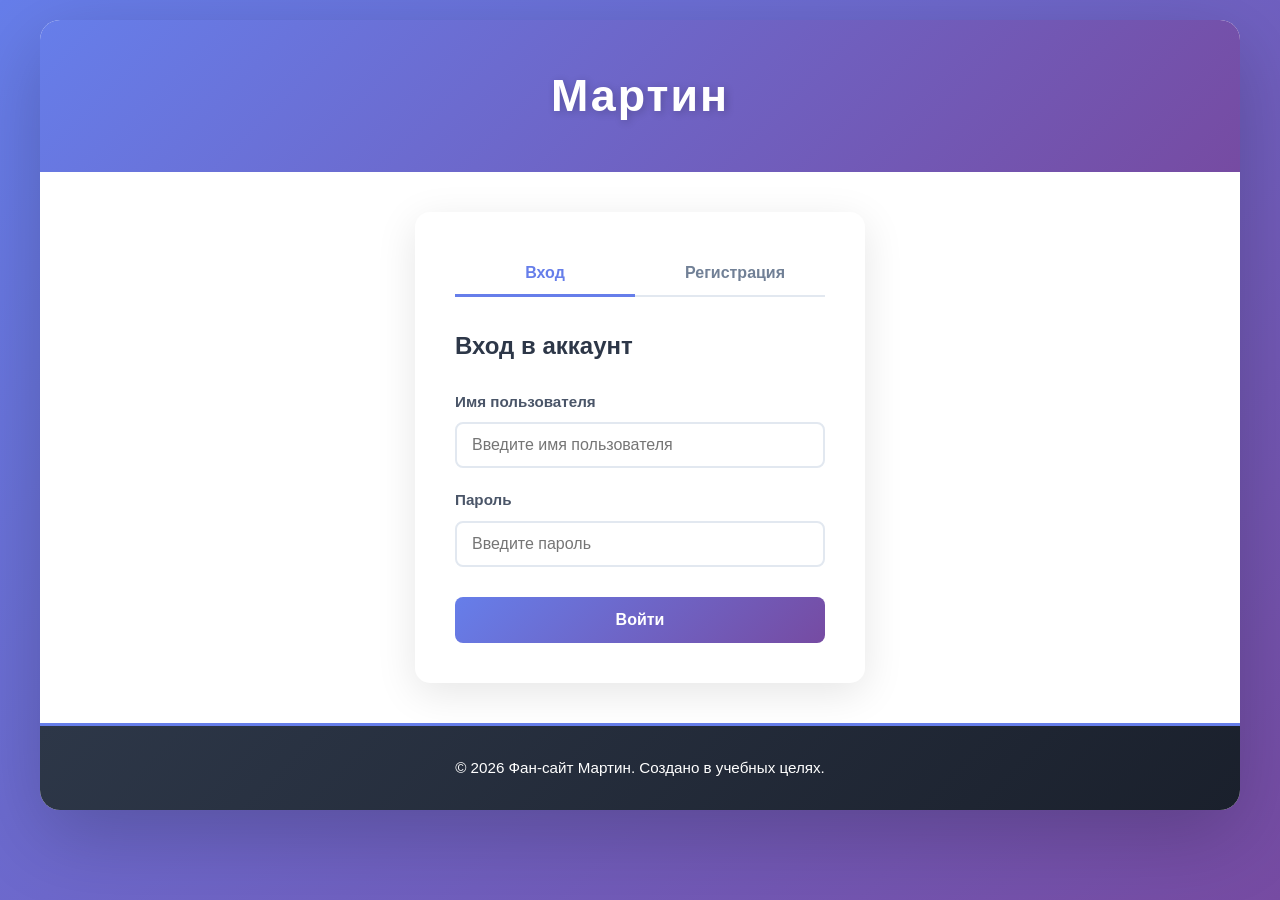
<file: index.html>
<!DOCTYPE html>
<html lang="ru">
<head>
    <meta charset="UTF-8">
    <meta name="viewport" content="width=device-width, initial-scale=1.0">
    <title>МАРТИН | Официальный сайт</title>
    <link rel="stylesheet" href="style.css">
    <link rel="icon" href="data:image/svg+xml,<svg xmlns='http://www.w3.org/2000/svg' viewBox='0 0 100 100'><text y='.9em' font-size='90'>🎵</text></svg>">
</head>
<body>
    <div class="container" id="page-container">
        <header>
            <h1 id="main-title">Мартин</h1>
            <div class="user-header" id="user-header" style="display: none;">
                <div class="user-info">Добро пожаловать, <span id="username-display"></span>!</div>
                <button class="logout-btn" id="logout-btn">Выход</button>
            </div>
        </header>
        
        <nav>
            <ul class="nav-menu">
                <li><a href="index.html" class="nav-link active" id="home-link">Главная</a></li>
                <li><a href="tour.html" class="nav-link" id="tour-link">Дискография и тур</a></li>
            </ul>
        </nav>

        <main class="content" id="main-content" style="display: none;">
            <section class="hero">
                <img src="assets/martin.png" alt="Мартин" class="featured-image" id="band-photo">
            </section>

            <section class="bio">
                <h2 class="section-title">О певце</h2>
                <p><strong>Мартин -</strong> российский певец, музыкальный продюсер, автор песен, аранжировщик, представитель России на Детском Евровидении 2015, финалист второго сезона телевизионного шоу «Голос. Дети», многократный победитель и обладатель гран-при российских и международных вокальных конкурсов.</p>
            </section>

            <section class="bio_dop">
                <h2 class="section-title">Биография</h2>
                <p>Миша родился 30 апреля 2003 года в Москве в семье математиков. Родители окончили механико-математический факультет Московского Государственного Университета имени М. В. Ломоносова.<br> <br>Начал заниматься вокалом в 3 года. Его мама окончила музыкальную школу, играла на фортепиано, и именно она привила сыну любовь к музыке. В детстве Миша заикался, и врач посоветовал ему заняться пением. Это и привело мальчика в вокальную студию. Миша начал свою сольную карьеру в местном ДК, где первый преподаватель по вокалу — Юлия Нарницкая сразу заметила у мальчика хорошие вокальные данные и слух. Постепенно набираясь навыков, Миша стал выступать на различных конкурсах и занимать призовые места.<br> <br>В 8 лет новым педагогом Миши стала Людмила Симон. Под её руководством он вышел на профессиональный уровень и добился значимых побед в престижных вокальных конкурсах, в том числе приняв участие в шоу Голос. Дети (финалист второго сезона) и Детском Евровидении — 2015 (6-е место среди 17 стран), а также стал актёром музыкального театра «Айвенго», где сыграл более 200 спектаклей. <br> <br>С 2015 по 2017 год был ведущим программы о детских видеоклипах «Горячая десяточка» на телеканале «Карусель».<br> <br>В 2017 году закончил музыкальную школу им. А. А. Алябьева по классу эстрадно-джазового вокала с «красным» дипломом.
            </section>

            <section class="discography-preview">
                <h2 class="section-title">Дискография (основные альбомы)</h2>
                <p class="data-hint">Данные загружаются из файла <code>data/albums.json</code> на сервере.</p>
                <table class="bootstrap-table" id="albums-table">
                    <thead>
                        <tr>
                            <th>Год</th>
                            <th>Название альбома</th>
                        </tr>
                    </thead>
                    <tbody id="albums-tbody">
                        <!-- Заполняется из data/albums.json -->
                    </tbody>
                </table>
                <div class="add-album-section">
                    <h3 class="form-title">Добавить альбом</h3>
                    <form id="add-album-form" class="album-form">
                        <label for="album-year">Год</label>
                        <input type="text" id="album-year" name="year" placeholder="например, 2025" required maxlength="4">
                        <span class="error-message" id="album-year-error"></span>
                        
                        <label for="album-title">Название альбома</label>
                        <input type="text" id="album-title" name="title" placeholder="название альбома" required>
                        <span class="error-message" id="album-title-error"></span>
                        
                        <button type="submit" class="submit-album-btn">Добавить</button>
                    </form>
                    <p id="form-message" class="form-message" aria-live="polite"></p>
                </div>
            </section>

            <section class="download-section">
                <h2 class="section-title">Материалы для скачивания</h2>
                <p class="download-link">
                    <a href="assets/tour-schedule.pdf" download class="download-button" id="pdf-download">
                        📄 Скачать расписание тура 2026 (PDF)
                    </a>
                </p>
            </section>
        </main>

        <footer id="page-footer">
            <p>&copy; 2026 Фан-сайт Мартин. Создано в учебных целях.</p>
        </footer>
    </div>

    <script>
        (function() {
            // === УПРАВЛЕНИЕ АВТОРИЗАЦИЕЙ ===
            const currentToken = localStorage.getItem('authToken');
            const mainContent = document.getElementById('main-content');
            const userHeader = document.getElementById('user-header');
            const usernameDisplay = document.getElementById('username-display');
            const logoutBtn = document.getElementById('logout-btn');

            // Проверка авторизации
            function checkAuth() {
                if (!currentToken) {
                    window.location.href = 'login.html';
                    return;
                }

                // Проверяем валидность токена на сервере
                fetch('api/check_auth.php?token=' + encodeURIComponent(currentToken))
                    .then(r => r.json())
                    .then(data => {
                        if (data.authenticated) {
                            showMainContent(data.username);
                            initializeApp();
                        } else {
                            localStorage.removeItem('authToken');
                            localStorage.removeItem('username');
                            window.location.href = 'login.html';
                        }
                    })
                    .catch(err => {
                        console.error('Auth check error:', err);
                        window.location.href = 'login.html';
                    });
            }

            function showMainContent(username) {
                mainContent.style.display = 'block';
                userHeader.style.display = 'flex';
                usernameDisplay.textContent = username;
            }

            logoutBtn.addEventListener('click', function() {
                logout();
            });

            function logout() {
                const token = localStorage.getItem('authToken');
                fetch('api/logout.php', {
                    method: 'POST',
                    headers: {
                        'Content-Type': 'application/json'
                    },
                    body: JSON.stringify({ token: token })
                })
                .then(() => {
                    localStorage.removeItem('authToken');
                    localStorage.removeItem('username');
                    window.location.href = 'login.html';
                })
                .catch(err => {
                    console.error('Logout error:', err);
                    localStorage.removeItem('authToken');
                    localStorage.removeItem('username');
                    window.location.href = 'login.html';
                });
            }

            // === УПРАВЛЕНИЕ ДАННЫМИ (АЛЬБОМЫ) ===
            function initializeApp() {
                const albumsUrl = 'data/albums.json';
                const saveUrl = 'api/save_albums.php';
                const tbody = document.getElementById('albums-tbody');
                const form = document.getElementById('add-album-form');
                const messageEl = document.getElementById('form-message');

                function showMessage(text, isError) {
                    messageEl.textContent = text;
                    messageEl.className = 'form-message ' + (isError ? 'error' : 'success');
                }

                // Клиентская валидация
                function validateYear(year) {
                    if (!year || year.trim().length === 0) {
                        return 'Год обязателен';
                    }
                    if (!/^\d{4}$/.test(year.trim())) {
                        return 'Год должен состоять из 4 цифр (например, 2025)';
                    }
                    const yearVal = parseInt(year.trim());
                    if (yearVal < 1900 || yearVal > 2100) {
                        return 'Год должен быть между 1900 и 2100';
                    }
                    return null;
                }

                function validateTitle(title) {
                    if (!title || title.trim().length === 0) {
                        return 'Название альбома обязательно';
                    }
                    if (title.trim().length < 2) {
                        return 'Название должно содержать минимум 2 символа';
                    }
                    if (title.trim().length > 100) {
                        return 'Название не должно превышать 100 символов';
                    }
                    return null;
                }

                function clearErrors() {
                    document.getElementById('album-year-error').textContent = '';
                    document.getElementById('album-title-error').textContent = '';
                }

                function showFieldError(elementId, message) {
                    const el = document.getElementById(elementId);
                    if (el) el.textContent = message;
                }

                function escapeHtml(s) {
                    const div = document.createElement('div');
                    div.textContent = s;
                    return div.innerHTML;
                }

                function renderTable(albums) {
                    tbody.innerHTML = '';
                    if (!Array.isArray(albums) || albums.length === 0) {
                        tbody.innerHTML = '<tr><td colspan="3">Нет данных</td></tr>';
                        return;
                    }
                    albums.forEach(function (a, index) {
                        const tr = document.createElement('tr');
                        tr.innerHTML = '<td>' + escapeHtml(a.year) + '</td><td>' + escapeHtml(a.title) + '</td>';
                        tbody.appendChild(tr);
                    });
                }

                function loadAlbums() {
                    fetch(albumsUrl)
                        .then(function (r) {
                            if (!r.ok) throw new Error('HTTP ' + r.status);
                            return r.json();
                        })
                        .then(renderTable)
                        .catch(function (err) {
                            var msg = 'Не удалось загрузить данные. ';
                            if (err.message && err.message.indexOf('HTTP') === 0) msg += err.message + '. ';
                            msg += 'Откройте сайт через веб-сервер (http://...).';
                            tbody.innerHTML = '<tr><td colspan="2">' + escapeHtml(msg) + '</td></tr>';
                        });
                }



                form.addEventListener('submit', function (e) {
                    e.preventDefault();
                    
                    clearErrors();
                    let hasError = false;

                    const year = document.getElementById('album-year').value;
                    const title = document.getElementById('album-title').value;

                    const yearErr = validateYear(year);
                    if (yearErr) {
                        showFieldError('album-year-error', yearErr);
                        hasError = true;
                    }

                    const titleErr = validateTitle(title);
                    if (titleErr) {
                        showFieldError('album-title-error', titleErr);
                        hasError = true;
                    }

                    if (hasError) return;

                    showMessage('Сохранение…', false);
                    
                    const year_trimmed = year.trim();
                    const title_trimmed = title.trim();
                    
                    const url = saveUrl + '?year=' + encodeURIComponent(year_trimmed) + '&title=' + encodeURIComponent(title_trimmed);
                    fetch(url, { method: 'GET' })
                        .then(function (r) {
                            return r.text().then(function (text) {
                                if (text.indexOf('<?php') !== -1) {
                                    return { ok: false, data: { success: false, error: 'php_not_configured' } };
                                }
                                try {
                                    return { ok: r.ok, data: JSON.parse(text) };
                                } catch (e) {
                                    return { ok: false, data: { success: false, error: r.status + ': неверный ответ сервера' } };
                                }
                            });
                        })
                        .then(function (res) {
                            var data = res.data;
                            if (res.ok && data.success) {
                                showMessage('Альбом добавлен и сохранён в файл.', false);
                                form.reset();
                                clearErrors();
                                loadAlbums();
                            } else if (data.error === 'php_not_configured') {
                                showMessage('Сервер отдаёт PHP как текст — он не настроен на выполнение PHP. Добавьте в конфиг nginx блок для PHP и перезапустите nginx.', true);
                            } else {
                                showMessage(data.error || 'Ошибка сохранения', true);
                            }
                        })
                        .catch(function (err) {
                            showMessage('Ошибка: ' + (err.message || 'сервер недоступен'), true);
                        });
                });

                loadAlbums();
            }

            // Проверяем авторизацию при загрузке страницы
            checkAuth();
        })();
    </script>
</body>
</html>
</file>
<file: style.css>
/* Селектор элемента */
* {
    margin: 0;
    padding: 0;
    box-sizing: border-box;
}

body {
    font-family: 'Segoe UI', Tahoma, Geneva, Verdana, sans-serif;
    background: linear-gradient(135deg, #667eea 0%, #764ba2 100%);
    min-height: 100vh;
    padding: 20px;
    line-height: 1.6;
    color: #2d3748;
}

/* Селектор идентификатора */
#page-container {
    max-width: 1200px;
    margin: 0 auto;
    background: white;
    border-radius: 20px;
    box-shadow: 0 25px 80px rgba(0,0,0,0.2);
    overflow: hidden;
}

#main-title {
    background: linear-gradient(135deg, #667eea, #764ba2);
    color: white;
    padding: 40px 30px;
    text-align: center;
    font-size: 2.8em;
    text-shadow: 2px 2px 8px rgba(0,0,0,0.2);
    margin: 0;
    font-weight: 700;
    letter-spacing: 2px;
}

#band-photo {
    width: 100%;
    max-height: 400px;
    object-fit: cover;
    transition: transform 0.3s ease;
}

#band-photo:hover {
    transform: scale(1.02);
}

#page-footer {
    background: linear-gradient(135deg, #2d3748 0%, #1a202c 100%);
    color: white;
    text-align: center;
    padding: 30px 20px;
    font-size: 0.95em;
    border-top: 3px solid #667eea;
}

#top-tracks {
    background: #f7fafc;
    padding: 20px 40px;
    border-radius: 10px;
}

#pdf-download {
    background: #48bb78;
    color: white;
    padding: 15px 30px;
    border-radius: 50px;
    text-decoration: none;
    font-weight: bold;
    display: inline-block;
    transition: transform 0.3s, box-shadow 0.3s;
}

/* Селектор класса */
.container {
    background: white;
}

.nav-menu {
    list-style: none;
    display: flex;
    justify-content: center;
    background: linear-gradient(135deg, #2d3748 0%, #4a5568 100%);
    padding: 0;
    margin: 0;
    box-shadow: 0 4px 15px rgba(0,0,0,0.1);
}

.nav-menu li {
    margin: 0;
}

.nav-link {
    display: block;
    padding: 18px 35px;
    color: white;
    text-decoration: none;
    font-weight: 600;
    transition: all 0.3s ease;
    border-bottom: 3px solid transparent;
}

.nav-link:hover {
    background-color: rgba(102, 126, 234, 0.2);
    border-bottom-color: #667eea;
    transform: translateY(-2px);
}

.nav-link.active {
    background-color: #667eea;
    border-bottom-color: #667eea;
}

.content {
    padding: 50px 40px;
    background: linear-gradient(to bottom, #ffffff 0%, #f8f9fa 100%);
}

.section-title {
    color: #2d3748;
    border-left: 5px solid #667eea;
    padding-left: 20px;
    margin: 40px 0 25px;
    font-size: 2em;
    font-weight: 700;
}

.featured-image {
    width: 100%;
    border-radius: 15px;
    box-shadow: 0 15px 50px rgba(0,0,0,0.2);
    margin-bottom: 30px;
    transition: all 0.4s ease;
}

.featured-image:hover {
    box-shadow: 0 20px 60px rgba(0,0,0,0.25);
    transform: translateY(-5px);
}

/* Стили для hero секции */
.hero {
    margin-bottom: 40px;
    overflow: hidden;
    border-radius: 15px;
}

/* Стили для таблиц */
table {
    width: 100%;
    border-collapse: collapse;
    margin: 30px 0;
    font-size: 0.98em;
    border-radius: 12px;
    overflow: hidden;
    box-shadow: 0 4px 25px rgba(0,0,0,0.08);
    background: white;
}

thead tr {
    background: linear-gradient(135deg, #667eea 0%, #764ba2 100%);
    color: white;
    font-weight: 700;
    text-transform: uppercase;
    letter-spacing: 0.5px;
    font-size: 0.9em;
}

th, td {
    padding: 18px 20px;
    text-align: left;
    border-bottom: 1px solid #e2e8f0;
}

th {
    background: linear-gradient(135deg, #667eea 0%, #764ba2 100%);
    color: white;
}

tbody tr {
    transition: all 0.2s ease;
}

tbody tr:hover {
    background-color: #f7fafc;
    box-shadow: inset 0 0 10px rgba(102, 126, 234, 0.05);
}

tbody tr:last-child td {
    border-bottom: none;
}

/* Стили для списков */
.members-list, .top-tracks-list {
    background: linear-gradient(135deg, #f7fafc 0%, #edf2f7 100%);
    padding: 30px 50px;
    border-radius: 12px;
    box-shadow: 0 4px 15px rgba(102, 126, 234, 0.08);
    border-left: 4px solid #667eea;
}

.members-list li, .top-tracks-list li {
    margin: 12px 0;
    font-size: 1.1em;
    color: #2d3748;
}

/* Стили для секций биографии */
.bio, .bio_dop {
    background: white;
    padding: 30px;
    border-radius: 12px;
    margin-bottom: 30px;
    box-shadow: 0 4px 15px rgba(0,0,0,0.05);
    border-left: 4px solid #667eea;
    line-height: 1.8;
    color: #4a5568;
}

.bio p, .bio_dop p {
    font-size: 1.02em;
    color: #4a5568;
}

.member-role {
    font-weight: bold;
    color: #667eea;
    display: inline-block;
    width: 100px;
}

.highlight {
    background: linear-gradient(120deg, #f6e05e 0%, #f6e05e 40%, #fbbf24 90%);
    padding: 2px 8px;
    border-radius: 5px;
    font-weight: bold;
}

/* Стили для статусов билетов */
.ticket-status {
    padding: 5px 10px;
    border-radius: 5px;
    font-size: 0.85em;
    font-weight: bold;
}

.ticket-status.available {
    background: #c6f6d5;
    color: #22543d;
}

.ticket-status.few {
    background: #feebc8;
    color: #7b341e;
}

.ticket-status.soldout {
    background: #fed7d7;
    color: #742a2a;
}

.track-stats {
    color: #718096;
    font-size: 0.85em;
    margin-left: 10px;
}

/* Подсказка об источнике данных */
.data-hint {
    color: #718096;
    font-size: 0.9em;
    margin-bottom: 15px;
}

.data-hint code {
    background: #edf2f7;
    padding: 2px 8px;
    border-radius: 4px;
}

/* Блок добавления альбома */
.add-album-section {
    margin-top: 40px;
    padding: 30px;
    background: linear-gradient(135deg, #f7fafc 0%, #edf2f7 100%);
    border-radius: 15px;
    border: 2px solid #e2e8f0;
    box-shadow: 0 4px 15px rgba(102, 126, 234, 0.05);
}

.form-title {
    color: #2d3748;
    margin-bottom: 20px;
    font-size: 1.4em;
    font-weight: 700;
}

.album-form {
    display: grid;
    gap: 15px;
    max-width: 500px;
}

.album-form label {
    font-weight: 700;
    color: #2d3748;
    font-size: 0.95em;
}

.album-form input {
    padding: 12px 15px;
    border: 2px solid #cbd5e0;
    border-radius: 10px;
    font-size: 1em;
    transition: all 0.3s ease;
    background: white;
}

.album-form input:focus {
    outline: none;
    border-color: #667eea;
    box-shadow: 0 0 0 3px rgba(102, 126, 234, 0.15);
    transform: translateY(-2px);
}

.submit-album-btn {
    margin-top: 15px;
    padding: 14px 28px;
    background: linear-gradient(135deg, #667eea, #764ba2);
    color: white;
    border: none;
    border-radius: 10px;
    font-weight: 700;
    font-size: 1em;
    cursor: pointer;
    transition: all 0.3s ease;
    box-shadow: 0 4px 15px rgba(102, 126, 234, 0.25);
}

.submit-album-btn:hover {
    transform: translateY(-3px);
    box-shadow: 0 8px 25px rgba(102, 126, 234, 0.35);
}

.submit-album-btn:active {
    transform: translateY(-1px);
}

.form-message {
    margin-top: 15px;
    padding: 14px 18px;
    border-radius: 10px;
    font-size: 0.95em;
    font-weight: 600;
    border-left: 4px solid transparent;
    animation: slideIn 0.3s ease;
}

@keyframes slideIn {
    from {
        opacity: 0;
        transform: translateY(-10px);
    }
    to {
        opacity: 1;
        transform: translateY(0);
    }
}

.form-message.success {
    background: #c6f6d5;
    color: #22543d;
    border-left-color: #48bb78;
}

.form-message.error {
    background: #fed7d7;
    color: #742a2a;
    border-left-color: #fc8181;
}

.download-section {
    text-align: center;
    margin: 50px 0;
    padding: 40px;
    background: linear-gradient(135deg, rgba(102, 126, 234, 0.05) 0%, rgba(118, 75, 162, 0.05) 100%);
    border-radius: 15px;
}

.download-button {
    background: linear-gradient(135deg, #48bb78 0%, #38a169 100%);
    color: white;
    padding: 16px 40px;
    border-radius: 50px;
    text-decoration: none;
    font-weight: 700;
    display: inline-block;
    transition: all 0.3s ease;
    border: 2px solid transparent;
    font-size: 1.05em;
    box-shadow: 0 4px 20px rgba(72,187,120,0.25);
}

.download-button:hover {
    background: linear-gradient(135deg, #38a169 0%, #2f855a 100%);
    transform: translateY(-4px);
    box-shadow: 0 12px 30px rgba(72,187,120,0.4);
}

.download-button:active {
    transform: translateY(-1px);
}

/* === Стили для авторизации === */

.auth-content {
    display: flex;
    justify-content: center;
    align-items: center;
    min-height: 500px;
    padding: 40px 20px;
}

.auth-container {
    background: white;
    border-radius: 15px;
    box-shadow: 0 10px 40px rgba(0, 0, 0, 0.1);
    width: 100%;
    max-width: 450px;
    padding: 40px;
}

.auth-tabs {
    display: flex;
    gap: 10px;
    margin-bottom: 30px;
    border-bottom: 2px solid #e2e8f0;
}

.auth-tab-btn {
    flex: 1;
    padding: 12px 20px;
    background: none;
    border: none;
    cursor: pointer;
    color: #718096;
    font-weight: 600;
    font-size: 1em;
    transition: all 0.3s;
    border-bottom: 3px solid transparent;
    margin-bottom: -2px;
}

.auth-tab-btn:hover {
    color: #667eea;
}

.auth-tab-btn.active {
    color: #667eea;
    border-bottom-color: #667eea;
}

.auth-tab-content {
    display: none;
}

.auth-tab-content.active {
    display: block;
    animation: fadeIn 0.3s ease-in;
}

@keyframes fadeIn {
    from {
        opacity: 0;
        transform: translateY(10px);
    }
    to {
        opacity: 1;
        transform: translateY(0);
    }
}

.auth-tab-content h2 {
    color: #2d3748;
    margin-bottom: 25px;
    font-size: 1.5em;
}

.auth-form {
    display: flex;
    flex-direction: column;
    gap: 20px;
}

.form-group {
    display: flex;
    flex-direction: column;
}

.form-group label {
    color: #4a5568;
    font-weight: 600;
    margin-bottom: 8px;
    font-size: 0.95em;
}

.form-group input {
    padding: 12px 15px;
    border: 2px solid #e2e8f0;
    border-radius: 8px;
    font-size: 1em;
    font-family: inherit;
    transition: all 0.3s;
}

.form-group input:focus {
    outline: none;
    border-color: #667eea;
    box-shadow: 0 0 0 3px rgba(102, 126, 234, 0.1);
}

.form-group input:invalid:not(:placeholder-shown) {
    border-color: #fc8181;
}

.error-message {
    color: #fc8181;
    font-size: 0.85em;
    margin-top: 5px;
    display: none;
}

.error-message.show,
.error-message:not(:empty) {
    display: block;
}

.auth-message {
    padding: 12px 15px;
    border-radius: 8px;
    font-size: 0.95em;
    display: none;
    text-align: center;
}

.auth-message.error {
    background: #fed7d7;
    color: #742a2a;
    display: block;
    border: 1px solid #fc8181;
}

.auth-message.success {
    background: #c6f6d5;
    color: #22543d;
    display: block;
    border: 1px solid #9ae6b4;
}

.auth-submit-btn {
    padding: 14px 24px;
    background: linear-gradient(135deg, #667eea, #764ba2);
    color: white;
    border: none;
    border-radius: 8px;
    font-weight: 600;
    font-size: 1em;
    cursor: pointer;
    transition: all 0.3s;
    margin-top: 10px;
}

.auth-submit-btn:hover {
    transform: translateY(-2px);
    box-shadow: 0 10px 25px rgba(102, 126, 234, 0.3);
}

.auth-submit-btn:active {
    transform: translateY(0);
}

.auth-submit-btn:disabled {
    opacity: 0.6;
    cursor: not-allowed;
}

.demo-credentials {
    margin-top: 20px;
    padding: 15px;
    background: #edf2f7;
    border-left: 4px solid #667eea;
    border-radius: 5px;
    font-size: 0.9em;
    color: #4a5568;
    line-height: 1.8;
}

.demo-credentials strong {
    color: #2d3748;
}

.demo-credentials code {
    background: white;
    padding: 2px 6px;
    border-radius: 3px;
    font-family: 'Courier New', monospace;
    color: #667eea;
    font-weight: 600;
}

/* === Стили для защищенного контента === */

.user-header {
    display: flex;
    justify-content: space-between;
    align-items: center;
    background: linear-gradient(135deg, #f7fafc 0%, #edf2f7 100%);
    padding: 18px 25px;
    border-bottom: 2px solid #667eea;
    margin-bottom: 30px;
    border-radius: 10px;
    box-shadow: 0 4px 12px rgba(102, 126, 234, 0.08);
}

.user-info {
    color: #2d3748;
    font-weight: 700;
    font-size: 1.05em;
}

.user-info span {
    color: #667eea;
    font-weight: 800;
    font-size: 1.1em;
}

.logout-btn {
    padding: 10px 20px;
    background: linear-gradient(135deg, #fc8181 0%, #f56565 100%);
    color: white;
    border: none;
    border-radius: 8px;
    cursor: pointer;
    font-weight: 700;
    transition: all 0.3s ease;
    box-shadow: 0 4px 12px rgba(252, 129, 129, 0.2);
}

.logout-btn:hover {
    background: linear-gradient(135deg, #f56565 0%, #e53e3e 100%);
    transform: translateY(-2px);
    box-shadow: 0 8px 20px rgba(252, 129, 129, 0.35);
}

/* === Bootstrap-table стили === */

.bootstrap-table {
    width: 100%;
    border-collapse: collapse;
    margin: 25px 0;
    font-size: 0.95em;
    border-radius: 10px;
    overflow: hidden;
    box-shadow: 0 0 20px rgba(0, 0, 0, 0.1);
}

.bootstrap-table thead tr {
    background: linear-gradient(135deg, #667eea, #764ba2);
    color: white;
    font-weight: bold;
}

.bootstrap-table th {
    padding: 15px;
    text-align: left;
    border: none;
}

.bootstrap-table td {
    padding: 12px 15px;
    border-bottom: 1px solid #e2e8f0;
    text-align: left;
}

.bootstrap-table tbody tr {
    transition: background-color 0.2s;
}

.bootstrap-table tbody tr:hover {
    background-color: #f7fafc;
}

.bootstrap-table tbody tr:last-child td {
    border-bottom: none;
}

.action-buttons {
    display: flex;
    gap: 10px;
}

.delete-btn, .edit-btn {
    padding: 6px 12px;
    border: none;
    border-radius: 4px;
    cursor: pointer;
    font-size: 0.85em;
    font-weight: 600;
    transition: all 0.2s;
}

.delete-btn {
    background: #fc8181;
    color: white;
}

.delete-btn:hover {
    background: #f56565;
}

.edit-btn {
    background: #4299e1;
    color: white;
}

.edit-btn:hover {
    background: #3182ce;
}

/* === Модальное окно (если потребуется) === */

.modal {
    display: none;
    position: fixed;
    z-index: 1000;
    left: 0;
    top: 0;
    width: 100%;
    height: 100%;
    background-color: rgba(0, 0, 0, 0.4);
}

.modal.active {
    display: flex;
    justify-content: center;
    align-items: center;
}

.modal-content {
    background-color: #fefefe;
    padding: 30px;
    border-radius: 10px;
    max-width: 500px;
    width: 90%;
    box-shadow: 0 4px 20px rgba(0, 0, 0, 0.3);
}

.modal-close {
    color: #aaa;
    float: right;
    font-size: 28px;
    font-weight: bold;
    cursor: pointer;
}

.modal-close:hover {
    color: black;
}

/* Адаптивность */
@media (max-width: 768px) {
    .nav-menu {
        flex-direction: column;
        text-align: center;
    }
    
    .nav-link {
        padding: 10px;
    }
    
    .content {
        padding: 20px;
    }
    
    .auth-content {
        min-height: auto;
        padding: 20px;
    }
    
    .auth-container {
        padding: 30px 20px;
        max-width: 100%;
    }
    
    table {
        font-size: 0.85em;
    }
    
    th, td {
        padding: 8px;
    }
    
    .user-header {
        flex-direction: column;
        gap: 10px;
        text-align: center;
    }
    
    .action-buttons {
        flex-wrap: wrap;
    }
}
</file>
